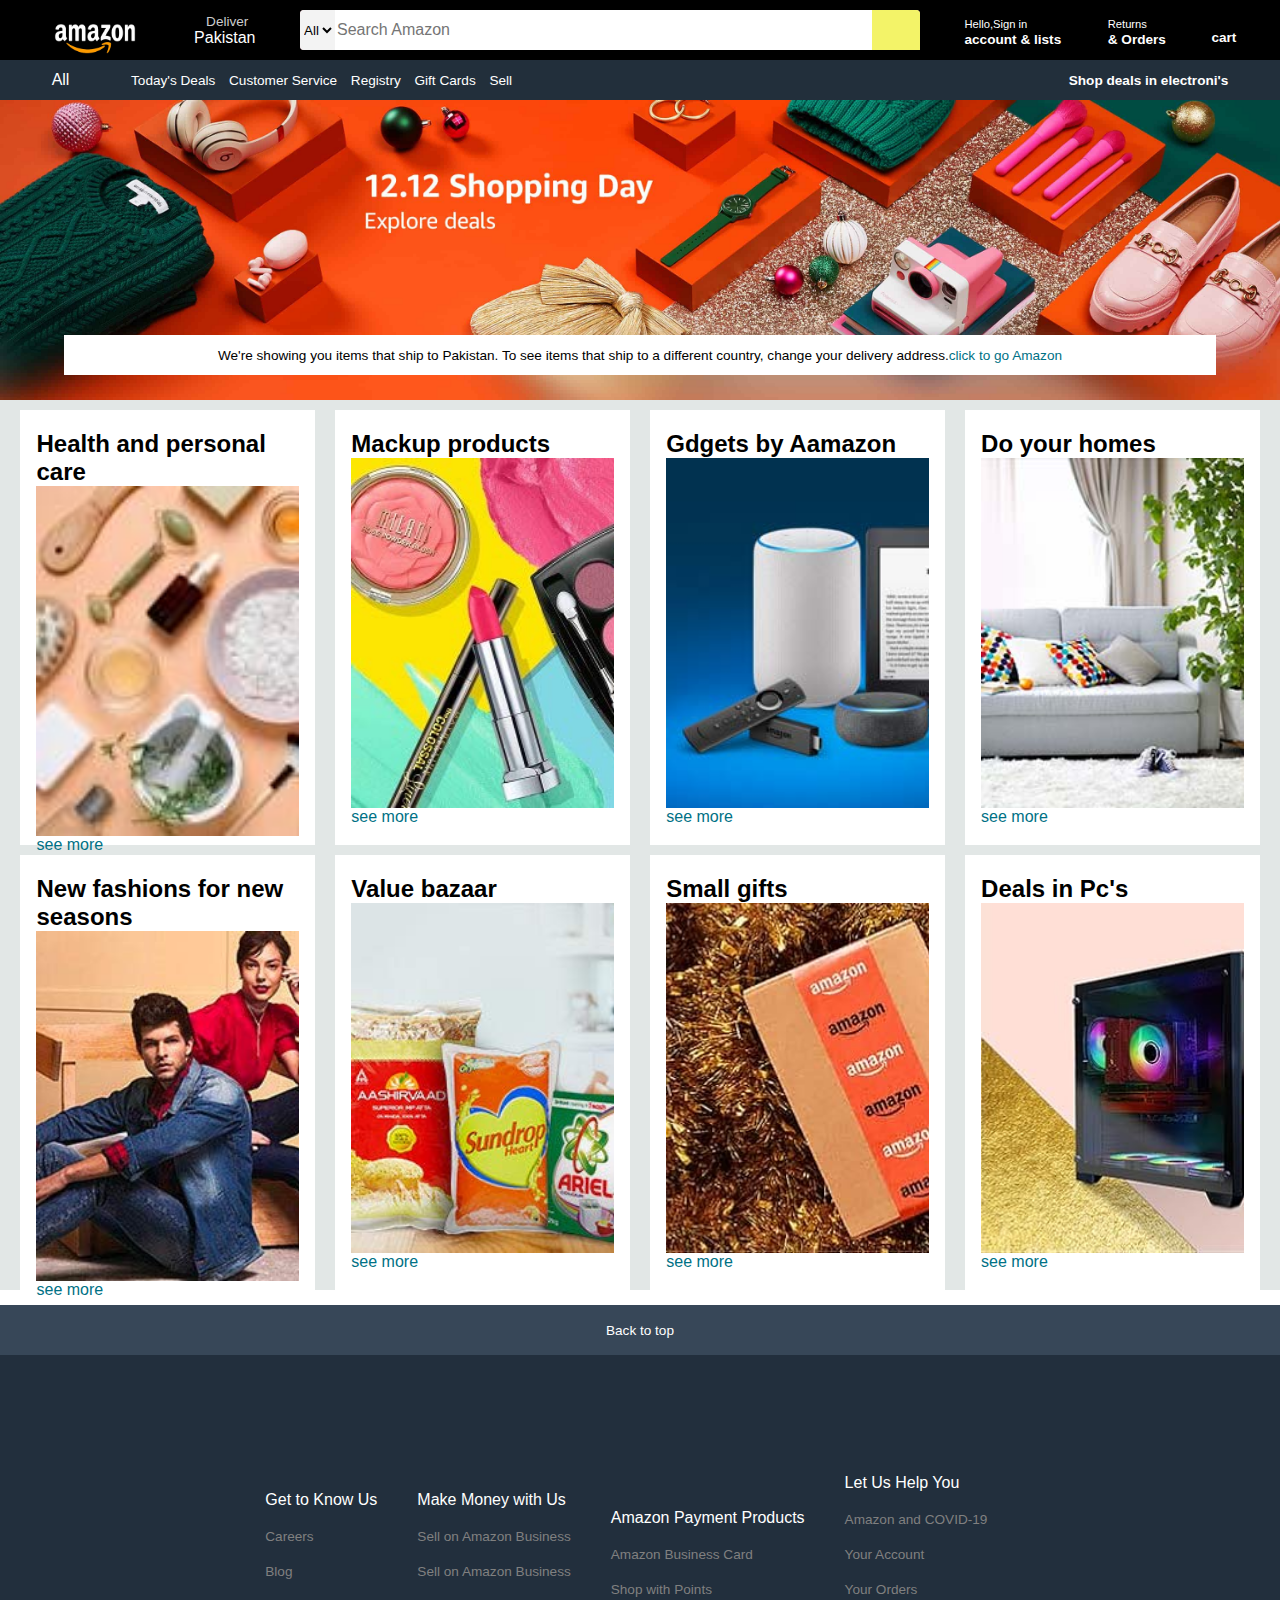
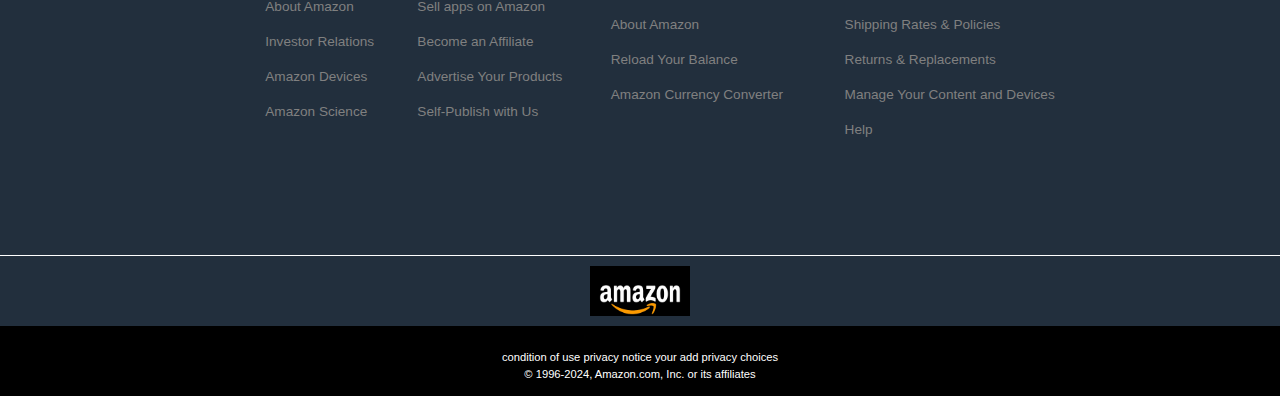
<file: My Projects/Amazon/index.html>
<!DOCTYPE html>
<html lang="en">
<head>
    <meta charset="UTF-8">
    <meta name="viewport" content="width=device-width, initial-scale=1.0">
    <title>Amazon</title>
    <link rel="stylesheet" href="https://cdnjs.cloudflare.com/ajax/libs/font-awesome/6.7.1/css/all.min.css" integrity="sha512-5Hs3dF2AEPkpNAR7UiOHba+lRSJNeM2ECkwxUIxC1Q/FLycGTbNapWXB4tP889k5T5Ju8fs4b1P5z/iB4nMfSQ==" crossorigin="anonymous" referrerpolicy="no-referrer" />
    <link rel="stylesheet" href="stylesheet.css">
</head>
<body>
    <header>
        <div class="nav-bar">
            <div class="nav-logo-border">
                <div class="logo"></div>
            </div>
<div class="nav-address-border">
    <p class="address-1st">Deliver</p>
    <div class="address-icon">
        <i class="fa-solid fa-location-dot"></i>
        <p class="address-2nd">Pakistan</p>
    </div>
</div>
<div class="nav-search">
    <select class="search-select">
        <option value="all">All</option>
    </select>
    <input class="search-input" type="text" placeholder="Search Amazon">
    <div class="search-icon"><i class="fa-solid fa-magnifying-glass"></i></div>
</div>
<div class="nav-signin-border">
<p ><span>Hello,Sign in</span></p>
<p class="nav-second">account & lists</p>
</div>
      
<div class="nav-returns-border">
    <p ><span>Returns</span></p>
    <p class="nav-second">& Orders</p>
    </div>
<div class="nav-cart">
    
        <i class="fa-solid fa-cart-shopping"></i>
    
cart

</div>
</div>
<div class="panel">
    <div class="panel-all">
        <i class="fa-solid fa-bars"></i>
        All
    </div>
    <div class="panel-option">
        <p>Today's Deals</p>
            <p>Customer Service</p>
          <p>  Registry</p>
          <p>   Gift Cards</p>
          <p> Sell</p>
    </div>
    <div class="panel-deals">Shop deals in electroni's</div>
</div>
    </header>
 <div class="hero-section">
  <div class="hero-msg">We're showing you items that ship to Pakistan. To see items that ship to a different country, change your delivery address.  <a href="#" >click to go Amazon</a></div>
 </div>
 <div class="shop-section">
    <div class="box1 box">
        <div class="box-content">
            <h2>Health and personal care</h2>
            <div class="image-box" style="background-image: url(box1.jpg);"></div>
            <p>see more</p>
        </div>
    </div>
    <div class="box2 box"> <div class="box-content">
        <h2>Mackup products</h2>
        <div class="image-box" style="background-image: url(box2.jpg);"></div>
        <p>see more</p>
    </div></div>
    <div class="box3 box"> <div class="box-content">
        <h2>Gdgets by Aamazon</h2>
        <div class="image-box" style="background-image: url(box3.jpg);"></div>
        <p>see more</p>
    </div></div>
    <div class="box4 box"> <div class="box-content">
        <h2>Do your homes</h2>
        <div class="image-box" style="background-image: url(box4.jpg);"></div>
        <p>see more</p>
    </div>
</div>
<div class="box5 box">
    <div class="box-content">
        <h2>New fashions for new seasons</h2>
        <div class="image-box" style="background-image: url(box5.jpg);"></div>
        <p>see more</p>
    </div>
</div>
<div class="box6 box"> <div class="box-content">
    <h2>Value bazaar</h2>
    <div class="image-box" style="background-image: url(box6.jpg);"></div>
    <p>see more</p>
</div></div>
<div class="box7 box"> <div class="box-content">
    <h2>Small gifts</h2>
    <div class="image-box" style="background-image: url(box7.jpg);"></div>
    <p>see more</p>
</div></div>
<div class="box8 box"> <div class="box-content">
    <h2>Deals in Pc's</h2>
    <div class="image-box" style="background-image: url(box8.jpg);"></div>
    <p>see more</p>
</div>
</div>
 </div>
 <footer>
    <div class="foot-panel1">Back to top</div>
    <div class="foot-panel2">
        <ul>
<p>Get to Know Us</p>
<a >Careers </a>
<a>Blog </a>
<a>About Amazon </a>
<a>Investor Relations </a>
<a>Amazon Devices</a>
<a> Amazon Science</a>
</ul>
<ul>
    <p>Make Money with Us</p>
    <a >Sell on Amazon Business </a>
    <a>Sell on Amazon Business</a>
    <a>Sell apps on Amazon </a>
    <a>Become an Affiliate</a>
    <a>Advertise Your Products</a>
    <a>Self-Publish with Us</a>
    </ul>
    
    <ul>
        <p>Amazon Payment Products</p>
        <a >Amazon Business Card</a>
        <a>Shop with Points</a>
        <a>About Amazon </a>
        <a>Reload Your Balance</a>
        <a>Amazon Currency Converter</a>
      
        </ul>
        <ul>
            <p>Let Us Help You</p>
            <a >Amazon and COVID-19 </a>
            <a>Your Account</a>
            <a>Your Orders </a>
            <a>Shipping Rates & Policies </a>
            <a>Returns & Replacements</a>
            <a>Manage Your Content and Devices</a>
            <a>Help</a>
            </ul>
</div>
<div class="foot-panel3">
    <div class="logo"></div>
</div>
<div class="foot-panel4">
    <div class="pages">
        <a>condition of use </a>
        <a>privacy notice </a>
        <a>your add privacy choices</a>
    </div>
    <div class="copyright">© 1996-2024, Amazon.com, Inc. or its affiliates</div>
</div>
 </footer>
</body>
</html>
</file>
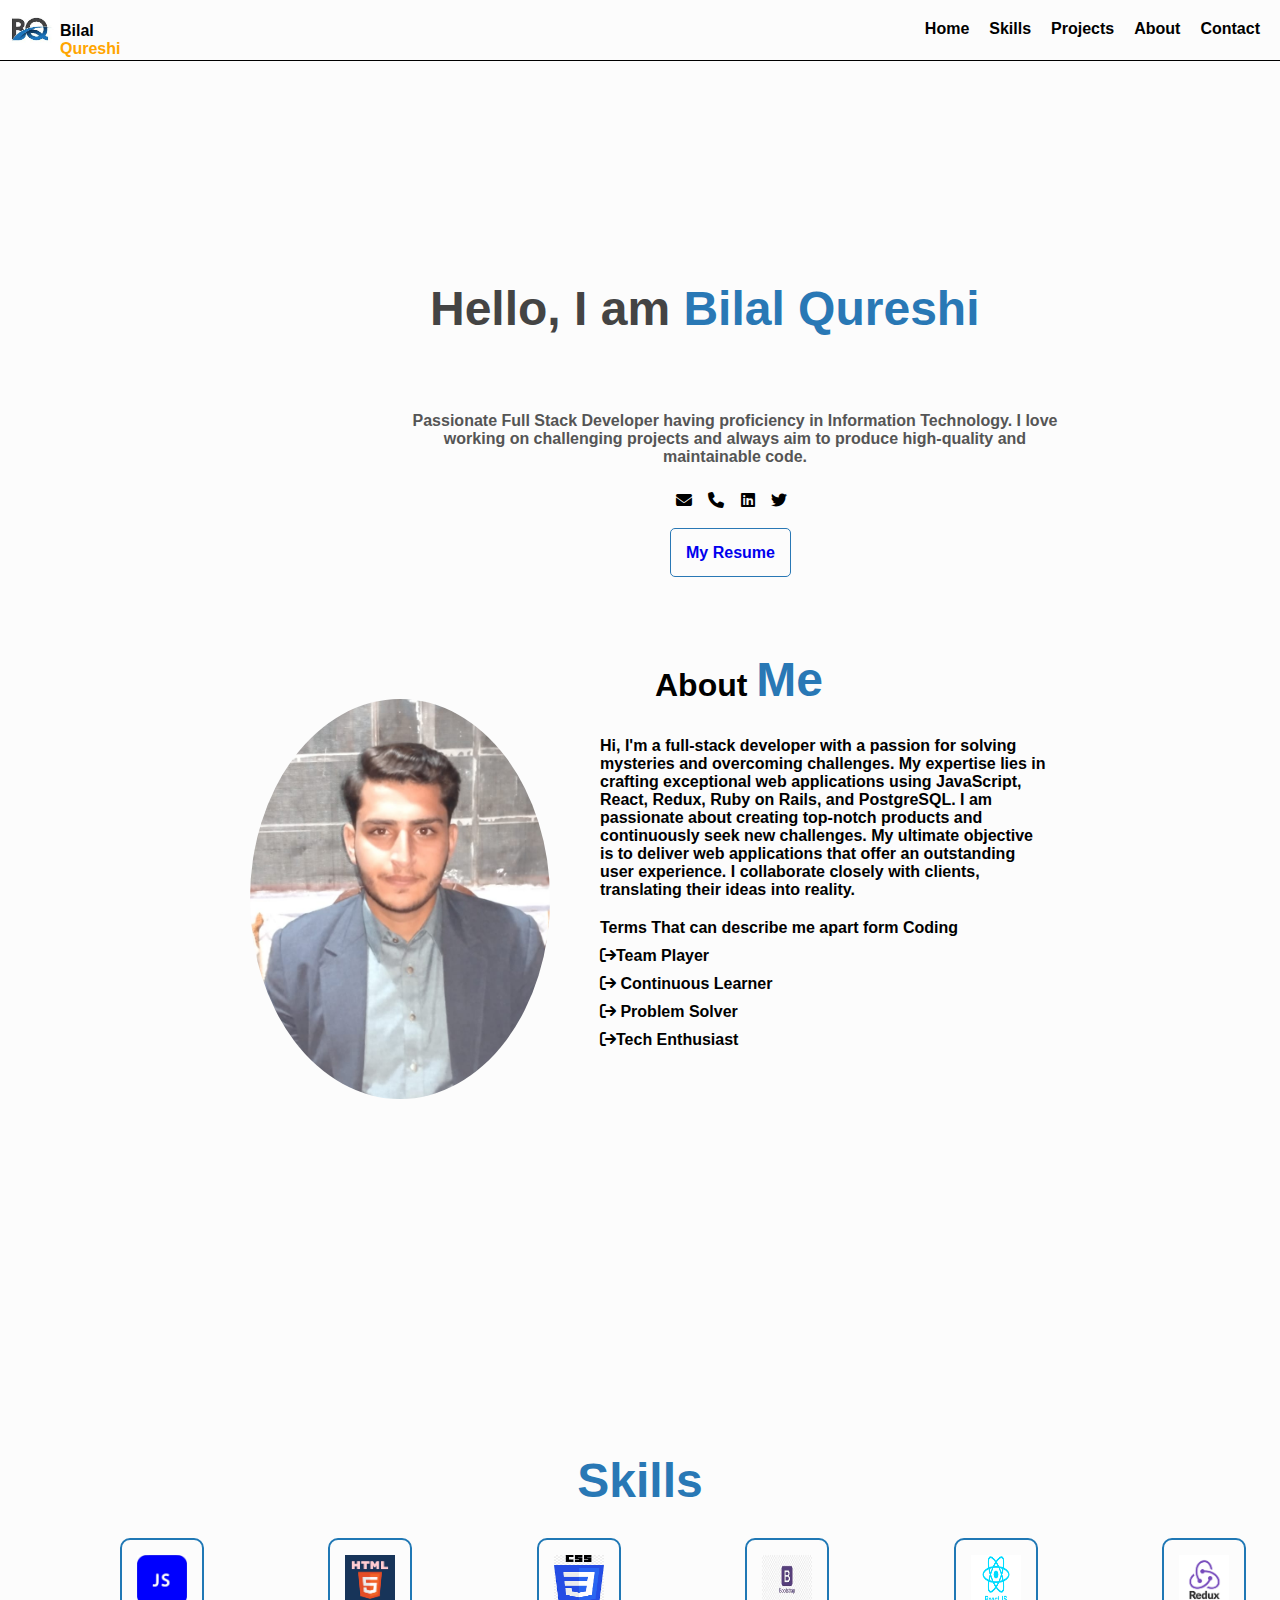
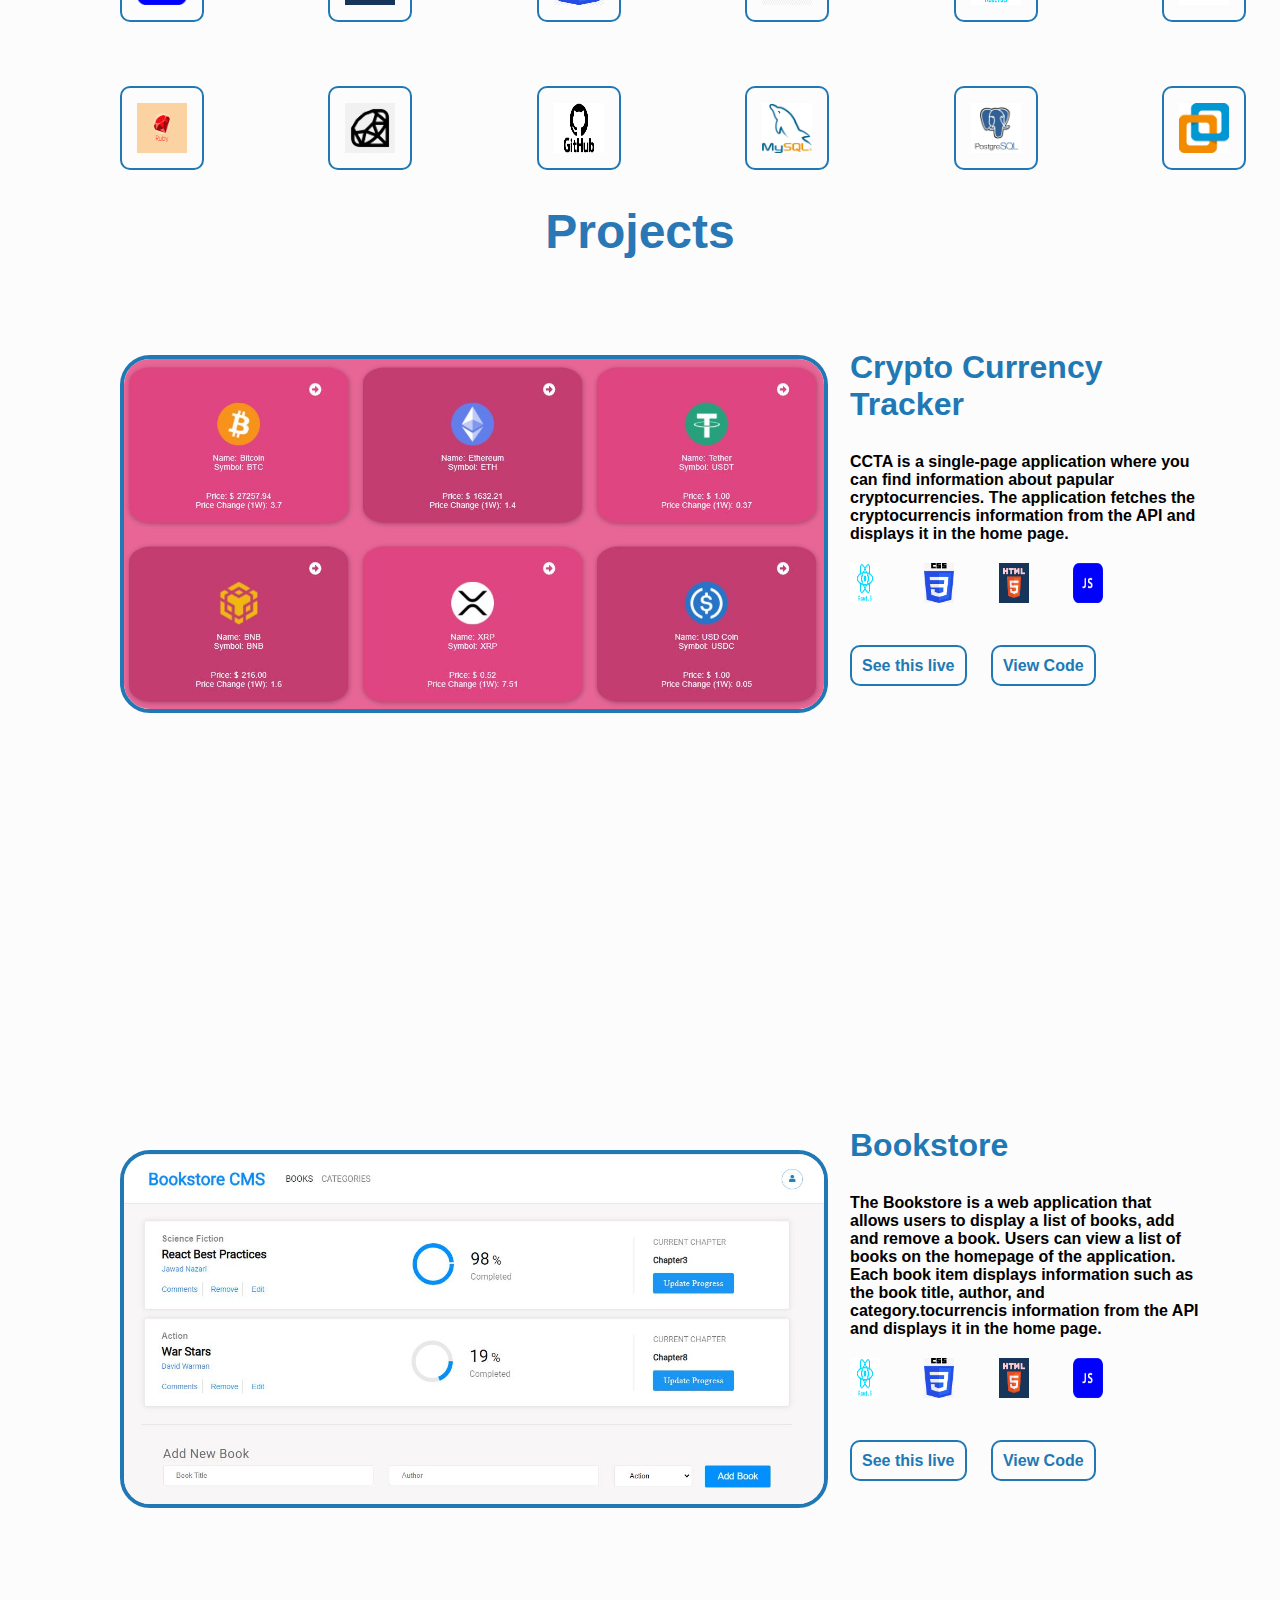
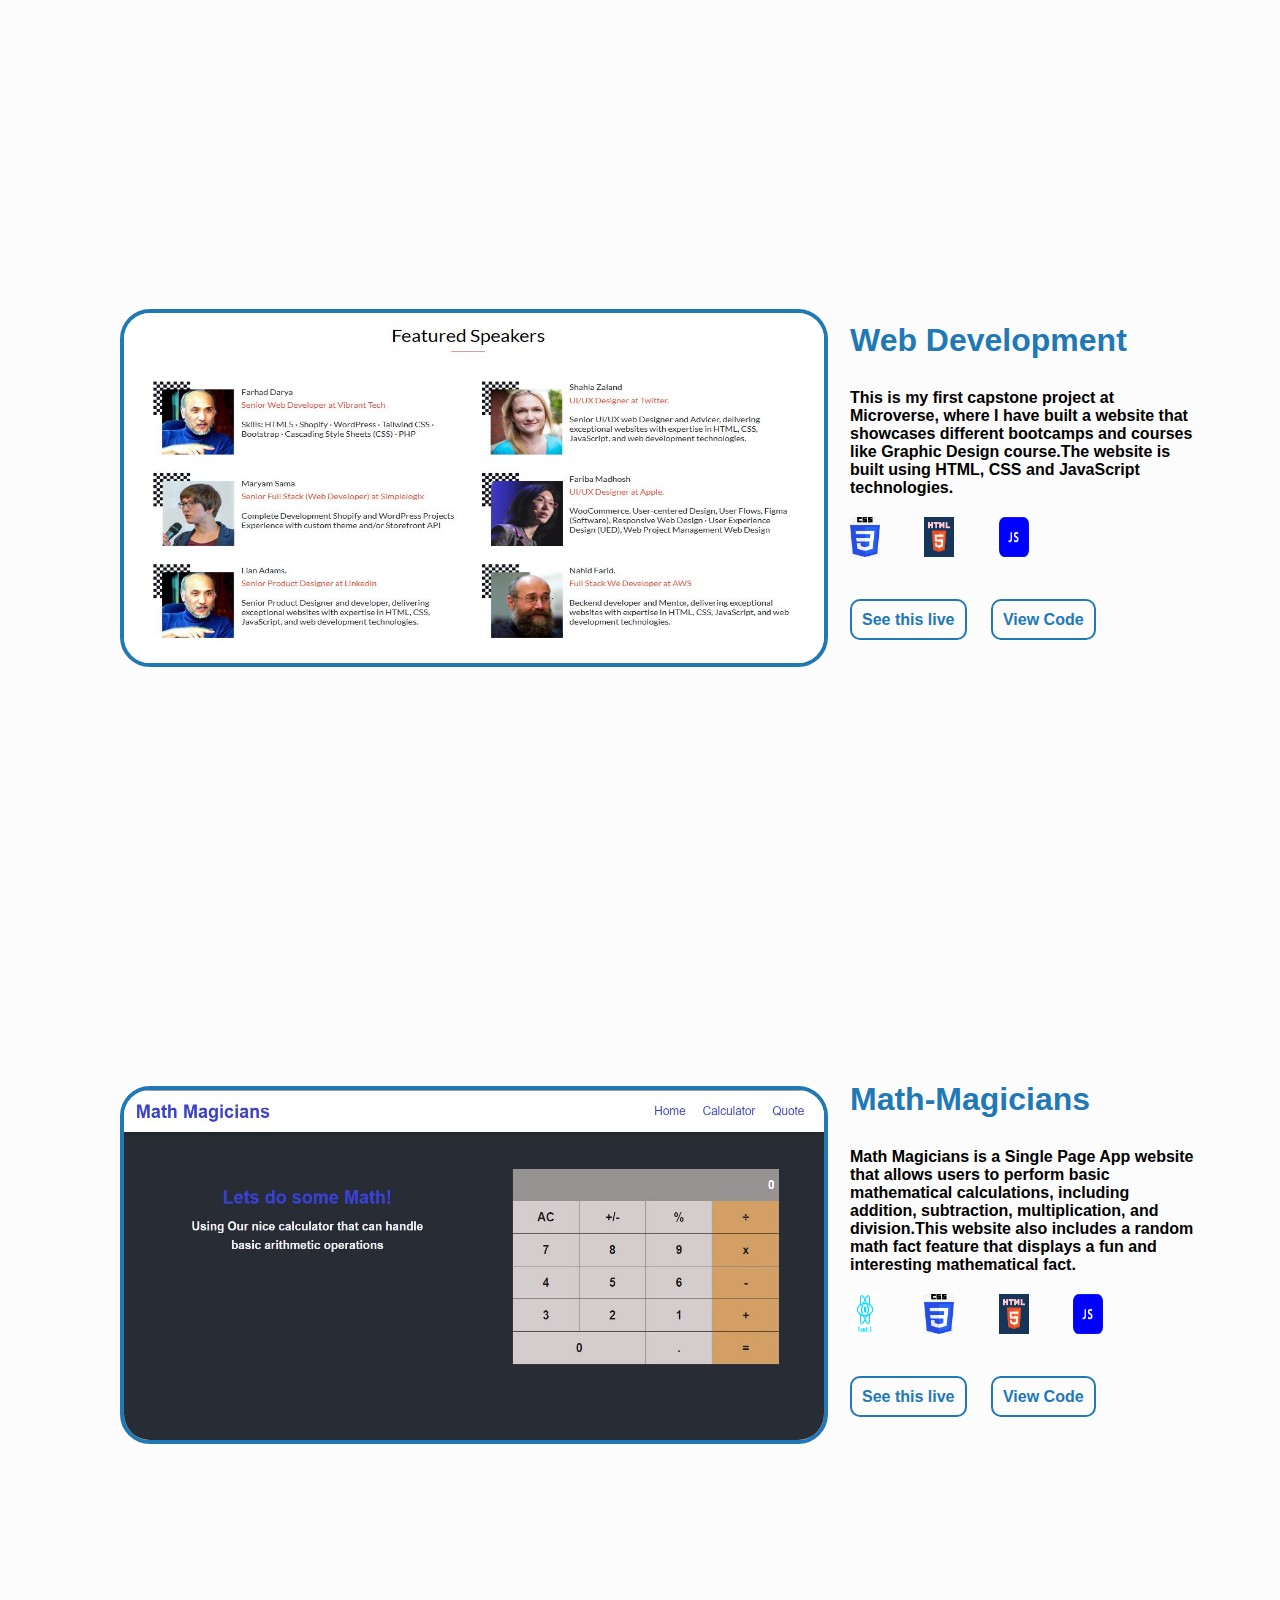
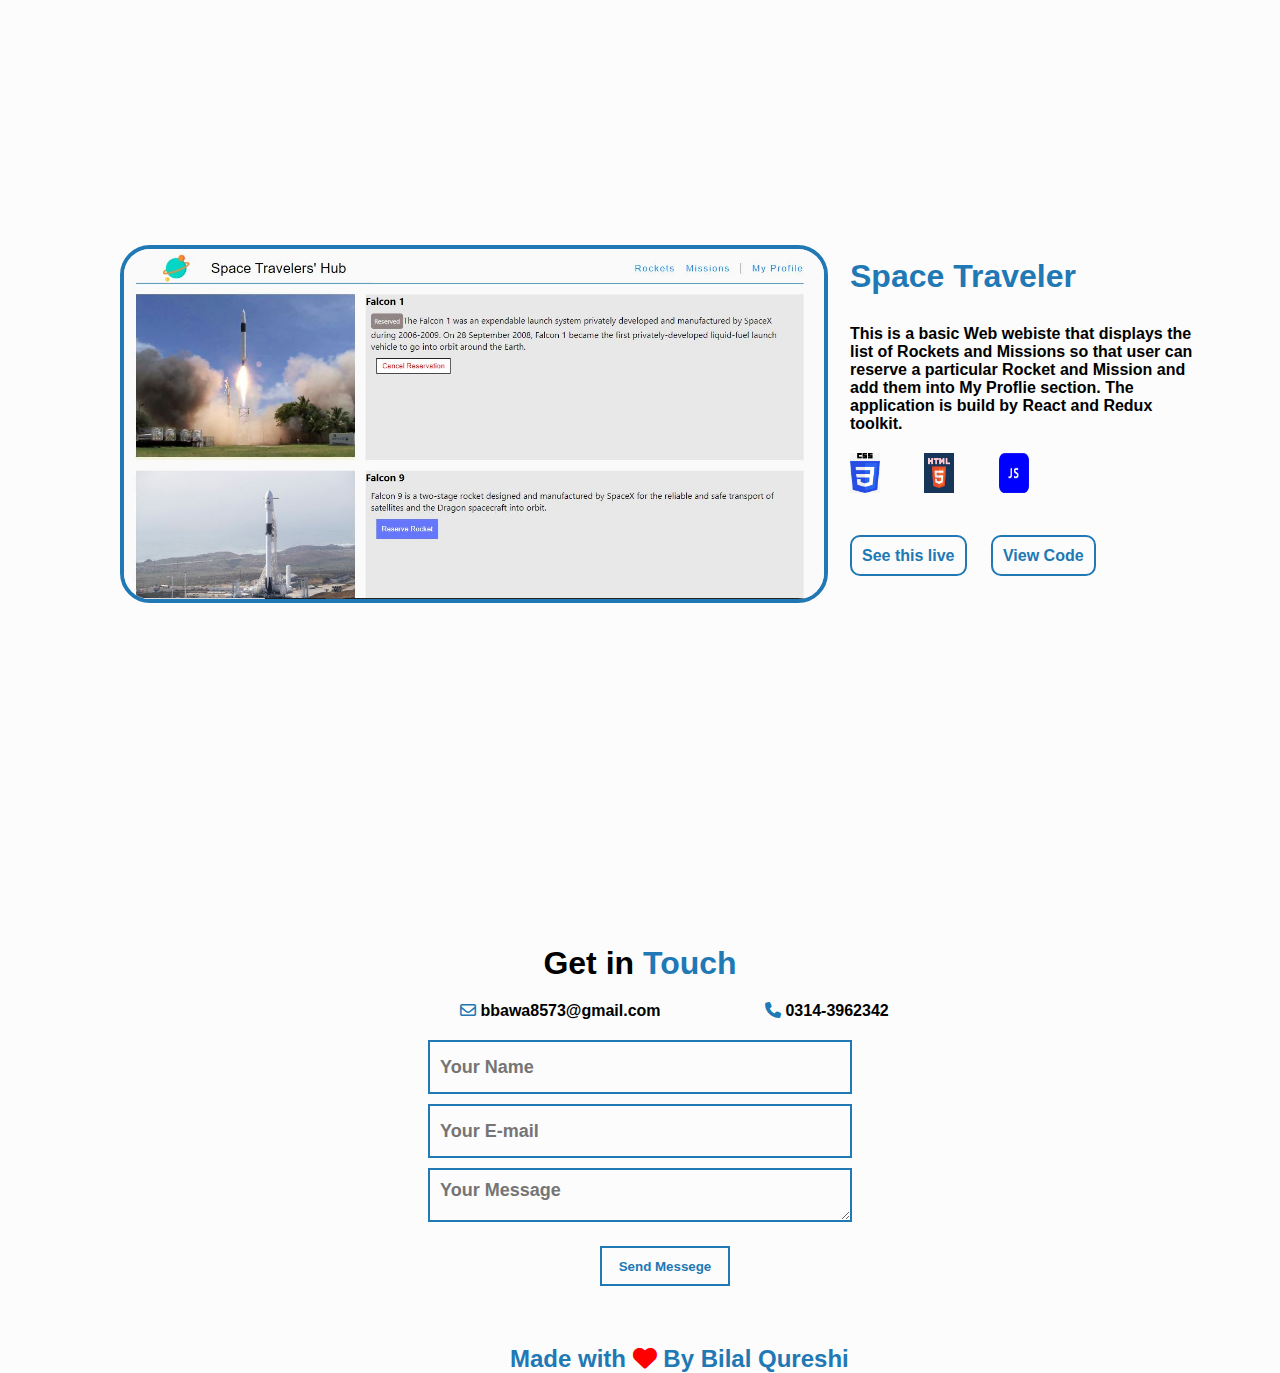
<file: My Projects/My Portfolio/index.html>
<!DOCTYPE html>
<html lang="en">
<head>
    <meta charset="UTF-8">
    <meta name="viewport" content="width=device-width, initial-scale=1.0">
    <title>Project1</title>
    <link rel="stylesheet" href="style.css">
    <link rel="stylesheet" href="https://cdnjs.cloudflare.com/ajax/libs/font-awesome/6.7.2/css/all.min.css" integrity="sha512-Evv84Mr4kqVGRNSgIGL/F/aIDqQb7xQ2vcrdIwxfjThSH8CSR7PBEakCr51Ck+w+/U6swU2Im1vVX0SVk9ABhg==" crossorigin="anonymous" referrerpolicy="no-referrer" />
</head>
<body>
    <div class="nav-bar">
        <div class="nav-logo">
            <div class="logo"></div>
        </div>
        <div class="nav-name">
            <div class="name">Bilal <span class="s2">Qureshi</span></div>
        </div>
        <div class="list">
            <ul>
                <li>Home</li>
                <li>Skills</li>
                <li>Projects</li>
                <li>About</li>
                <li>Contact</li>         
            </ul>
        </div>
    </div>
    <div class="hero">
        <h1 class=" heading1">Hello, I am <span class="about-name">Bilal Qureshi</span></h1>
    </div><br>

    
        <p class="about-para">Passionate Full Stack Developer having proficiency in Information Technology. I love working on challenging projects and always aim to produce high-quality and maintainable code.
     </p>
    <div class="icon">
        <div class="icons">
        <i class="fa-solid fa-envelope"></i>
        <i class="fa-solid fa-phone"></i>
        <i class="fa-brands fa-linkedin"></i>
        <i class="fa-brands fa-twitter"></i>
    </div>
    <div class="link1">
        <a href="#">My Resume</a>
    </div>
    </div>
    <div class="mine">
        <h1>About <span class="about-name">Me</span></h1>
        <p  class="about-me">Hi, I'm a full-stack developer with a passion for solving mysteries and overcoming challenges. My expertise lies in crafting exceptional web applications using JavaScript, React, Redux, Ruby on Rails, and PostgreSQL. I am passionate about creating top-notch products and continuously seek new challenges. My ultimate objective is to deliver web applications that offer an outstanding user experience. I collaborate closely with clients, translating their ideas into reality.</p>
        <span class="sd">Terms That can describe me apart form Coding </span>
       
       <p class="m"> <p class="o1"><i class="fa-solid fa-arrow-right-from-bracket"></i>Team Player</p>
        <p class="o1"><i class="fa-solid fa-arrow-right-from-bracket"></i> Continuous Learner</p>
        <p class="o1"><i class="fa-solid fa-arrow-right-from-bracket"></i> Problem Solver</p>
        <p class="o1"><i class="fa-solid fa-arrow-right-from-bracket"></i>Tech Enthusiast</p>
    </p>
    <div class="img1">
        <aside><img src="Bilal profeshional.jpeg" alt="bilal"></aside>
    </div>
    </div>
    <div class="skill">
        <h1 class="about-skills">Skills</h1>
    </div>
    <div class="imges">
        <img src="js.png" alt="js">
        <img src="html.png" alt="html">
        <img src="css.png" alt="css">
        <img src="boot.jpg" alt="boot">
        <img src="react.png" alt="react">
        <img src="redux.png" alt="redux">
        <img src="ruby.png" alt="ruby">
        <img src="rails.png" alt="rails">
        <img src="github.png" alt="git">
        <img src="sql.png" alt="sql1">
        <img src="post.png" alt="post">
        <img src="vmware.png" alt="vm">
    </div>
    
        <h1 class="about-skills">Projects</h1>
        <div class="right">  <div class="crypto"><h1>Crypto Currency Tracker</h1>
        <p>CCTA is a single-page application where you can find information about papular cryptocurrencies. The application fetches the cryptocurrencis information from the API and displays it in the home page.</p> 
    <div class="imagess">
        <img src="react.png" alt="React">
        <img src="css.png" alt="css">
        <img src="html.png" alt="html">
        <img src="js.png" alt="js">
        <div class="anchors">
            <a href="#">See this live</a>
           <span class="anchor"> <a href="#">View Code</a></span>
        </div>
    </div>
    </div></div>
      <div class="im"> <img src="CCTA.acad696d94ce0cc7b3d7.jpg" alt="fa-arrow-right-from-bracket"></div>

 
    <!-- 2nd -->
    
        <h1 class="about-skills"></h1>
        <div class="right">  <div class="crypto"><h1>Bookstore</h1>
        <p>The Bookstore is a web application that allows users to display a list of books, add and remove a book. Users can view a list of books on the homepage of the application. Each book item displays information such as the book title, author, and category.tocurrencis information from the API and displays it in the home page.</p> 
    <div class="imagess">
        <img src="react.png" alt="React">
        <img src="css.png" alt="css">
        <img src="html.png" alt="html">
        <img src="js.png" alt="js">
        <div class="anchors">
            <a href="#">See this live</a>
           <span class="anchor"> <a href="#">View Code</a></span>
        </div>
    </div>
    </div></div>
      <div class="im"> <img src="book.jpg" alt="book"></div>
         </div>
         <!-- 3rd -->
         <h1 class="about-skills"></h1>
         <div class="right">  <div class="crypto"><h1>Web Development</h1>
         <p>This is my first capstone project at Microverse, where I have built a website that showcases different bootcamps and courses like Graphic Design course.The website is built using HTML, CSS and JavaScript technologies.</p> 
     <div class="imagess">
         <!-- <img src="react.png" alt="React"> -->
         <img src="css.png" alt="css">
         <img src="html.png" alt="html">
         <img src="js.png" alt="js">
         <div class="anchors">
             <a href="#">See this live</a>
            <span class="anchor"> <a href="#">View Code</a></span>
         </div>
     </div>
     </div></div>
       <div class="im"> <img src="web.jpg" alt="book"></div>
    </div>
    <!-- 5th -->
    <h1 class="about-skills"></h1>
    <div class="right">  <div class="crypto"><h1>Math-Magicians
    </h1>
    <p>Math Magicians is a Single Page App website that allows users to perform basic mathematical calculations, including addition, subtraction, multiplication, and division.This website also includes a random math fact feature that displays a fun and interesting mathematical fact.

    </p> 
<div class="imagess">
    <img src="react.png" alt="React">
    <img src="css.png" alt="css">
    <img src="html.png" alt="html">
    <img src="js.png" alt="js">
    <div class="anchors">
        <a href="#">See this live</a>
       <span class="anchor"> <a href="#">View Code</a></span>
    </div>
</div>
</div></div>
  <div class="im"> <img src="math.jpg" alt="book"></div>
</div>
    <!-- 4rth -->
    <h1 class="about-skills"></h1>
    <div class="right">  <div class="crypto"><h1>Space Traveler</h1>
    <p>This is a basic Web webiste that displays the list of Rockets and Missions so that user can reserve a particular Rocket and Mission and add them into My Proflie section. The application is build by React and Redux toolkit.</p> 
<div class="imagess">
    <!-- <img src="react.png" alt="React"> -->
    <img src="css.png" alt="css">
    <img src="html.png" alt="html">
    <img src="js.png" alt="js">
    <div class="anchors">
        <a href="#">See this live</a>
       <span class="anchor"> <a href="#">View Code</a></span>
    </div>
</div>
</div></div>
  <div class="im"> <img src="space.jpg" alt="book"></div>
</div> <br>
<footer>
    <div class="footer-heading">
        <h1>Get in <span class="about-touch">Touch</span></h1>
    <div class="icoons">
    
    </div>
    <div class="contact">
        <span class="em"> <i class="fa-regular fa-envelope"></i> bbawa8573@gmail.com</span>
        <span class="no"><i class="fa-solid fa-phone"></i> 0314-3962342</span>
    </div>
    <div class="inputs">
        <div class="inp1"><input type="text" placeholder="Your Name"></div> 
        <div class="inp2"><input type="text" placeholder="Your E-mail"></div>
        <div class="inp3"><textarea placeholder="Your Message"></textarea></div>
    </div>
    <button class="btn">Send Messege</button>
   
    </div>
</footer>
<div class="foot"><h2>Made with <span class="red"> <i class="fa-solid fa-heart"> </i></span> By Bilal Qureshi</h2></div>

</body>
</html>
</file>
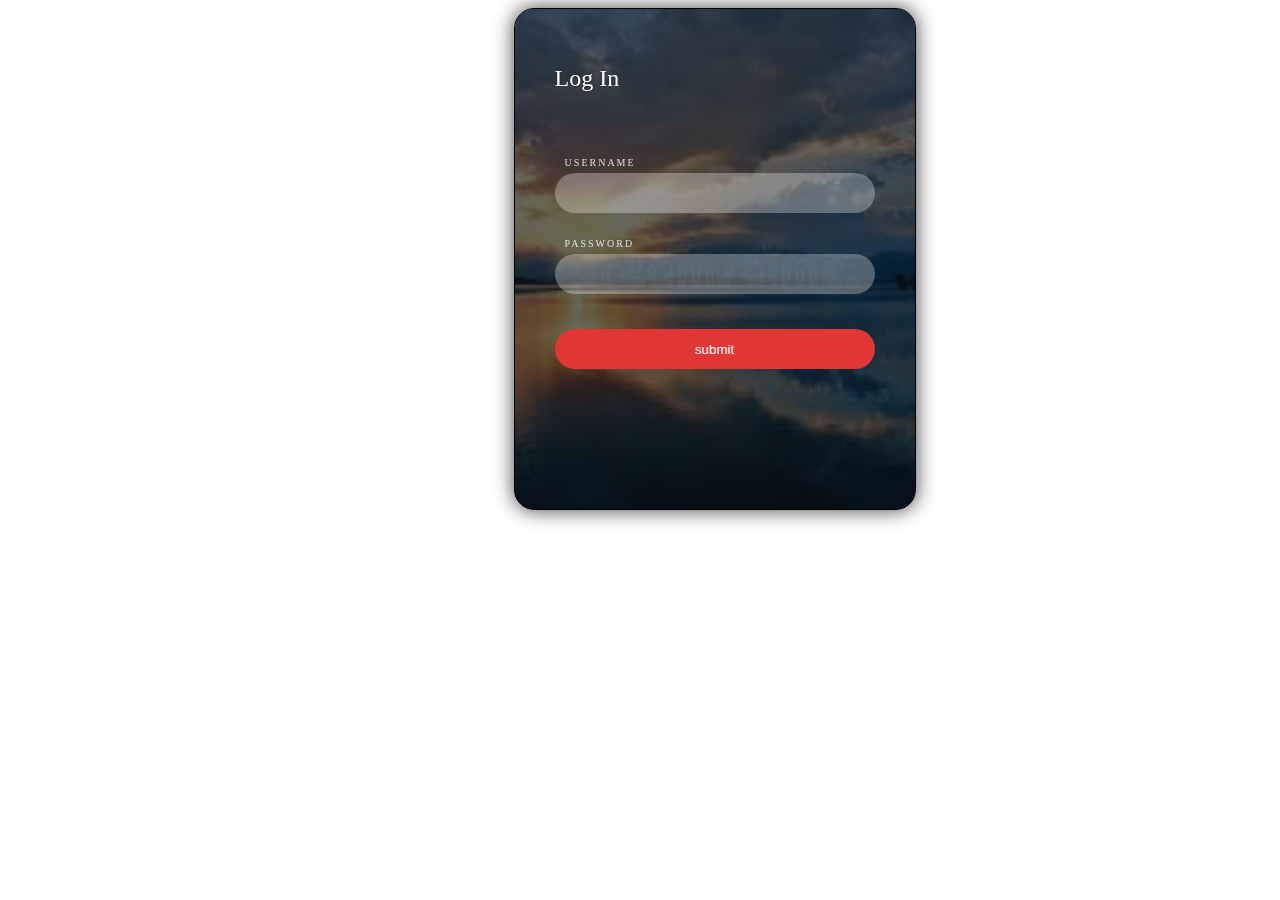
<file: My Projects/login-File/index2.html>
<!DOCTYPE html>
<html lang="en">
<head>
    <meta charset="UTF-8">
    <meta name="viewport" content="width=device-width, initial-scale=1.0">
    <title>login</title>
    <link rel="stylesheet" href="stylesheet.css">
</head>
<body>
    <div class="login">
    <form>
        <h1>Log In</h1>
        <label for="username">username</label>
    <input type="text">
    <label for="password">password</label> 
    <input type="password">
    <button>submit</button>
    </form>
</div>
</body>
</html>
</file>
<file: My Projects/Amazon/stylesheet.css>
* {
  margin: 0;
  border: border-box;
  font-family: arial;
  
}
/* box 1 */
.nav-bar {
  height: 60px;
  background-color: black;
  color: white;
  display: flex;
  align-items: center;
 justify-content: space-evenly; 
}
.nav-logo-border{
  height: 50px;
  width: 100px;

}
.logo {
  background-image: url(amazon-logo.png);
  height: 50px;
  width: 100%;
  background-size: cover;

}
.nav-logo-border {
  border: 2px solid transparent;
}
.nav-logo-border:hover{
  border: 1.5px solid white;
}
/* box 2 */
.address-1st {
  color: #cccccc;
  font-size: 0.85rem;
  margin-left: 15px;
}
.address-2nd{
  font-size: 1rem;
  margin-left: 3px;
  
}
.address-icon{
  display: flex;
  align-items: center;
}
.nav-address-border{
  border: 2px solid transparent;
}
.nav-address-border:hover{
  border: 1.5px solid white;
}
/*box 3*/
.nav-search {
  display: flex;
justify-content: space-evenly;
}
.nav-search:hover{
  border: 1px solid orange}
.nav-search{
  background-color: pink;
width: 620px;
height: 40px;
border-radius: 4px;
}
.search-select{
background-color: #f3f3f3;
width: 50px;
text-align: center;
border-top-left-radius: 4px;
border-bottom-left-radius: 4px;
border: none;
}
.search-input{
  width: 500%;
  font-size: 1rem;
border: none;
}
.search-icon{
  width: 45%;
  display: flex;
  justify-content: center;
  align-items: center;
  font-size: 1.2rem;
  background-color: #f3f368;
  border-top-right-radius: 4px;
border-bottom-right-radius: 4
px;
color: #0f0f0f;
}
/* box4 */
 span{
  font-size: 0.7rem;
 }
 .nav-second {
  font-size: 0.85rem;
  font-weight: 700;
 }
 .nav-signin-border{
  border: 2px solid transparent;
 }
 .nav-signin-border:hover{
  border: 1.5px solid white;
 }
 /* box 5 */
 .nav-returns-border {
  border: 2px solid transparent;
 }
 .nav-returns-border:hover{
  border: 1px solid white;
 }
 /* box 6 */
 .nav-cart i {

  font-size: 35px;
  height: 30px;
  

 }

 .nav-cart{
  font-size: 0.85rem;
  font-weight: 700;
  border: 1px solid transparent;
 }
 .nav-cart:hover{
  border: 1px solid white;
 }
/* Panel */
 .panel{
  height: 40px;
  background-color: #222f3b;
  color: white;
display: flex;

align-items: center;
justify-content: space-evenly;
 }
 .panel-option p{
  display: inline;
  margin-left:10px ;
 }
 .panel-option{
  width: 70%;
  font-size: 0.85rem;

 }
 .panel-deals{
  font-size: 0.85rem;
  font-weight: 700;
 }
 
.hero-section{

  background-image: url(hero-image.jpg);
  height: 300px;
background-size: cover;
display: flex;
align-items: flex-end;
justify-content: center;

}
.hero-msg {
  font-size: 0.85rem;
  background-color: white;
  color: black;
  height: 40px;
  width: 90%;
  text-align: center;
  display: flex;
  justify-content: center;
  align-items: center;
  margin-bottom: 25px;
}

.hero-msg a {
  color: #007185;
text-decoration: none;}

/* shop-section */


.shop-section{
  
  display: flex;
  flex-wrap: wrap;
  justify-content: space-evenly;
  background-color: #e2e7e6;
}
.box {
margin-top: 10px;
  height: 400px;
  width: 23%;
  background-color: white;
  padding: 20px 0 15px;
}
.box-content{
  margin-left: 1rem;
  margin-right: 1rem;
}
.image-box {
  background-size: cover;
  height: 350px;

}
.box-content p {
  color: #007185;  
}
footer{
  margin-top: 15px;
}
.foot-panel1{
  background-color: #374758;
  color: white;
  height: 50px;
  display: flex;
  justify-content: center;
  align-items: center;
  font-size: 0.85rem;
}
.foot-panel2 {
  display: flex;
  background-color: #222f3d;
  color: white;
  height:500px;
  justify-content: center;
  align-items: center;
}
ul a {
  display: block;
  font-size: 0.85rem;
  margin-top: 20px;
  color: grey;
}
.foot-panel3 {
  background-color: #222f3d;
  color: white;
  border-top: 0.5px solid white;
  height: 70px;
  display: flex;
  justify-content: center;
  align-items: center;
}
.logo {
  background-image: url(amazon-logo.png);
  height: 50px;
  width: 100px;
  background-size: cover;
}
.foot-panel4 {
  background-color: black;
  color: white;
  
  justify-content: center;
  align-items: center;
  height: 70px;
}
.pages{
  padding-top: 25px;
  font-size: 0.7rem;
  align-items: center;
  justify-content: center;
  text-align: center;
}
.copyright {
  font-size: 0.7rem;
  align-items: center;
  text-align: center;
  justify-content: center;
  margin: 5px;
}
</file>
<file: My Projects/My Portfolio/style.css>
*{
    margin: 0;
    padding: 0;
    border: border-box;
    font-family: sans-serif;
    background-color: #fcfcfc;
    font-weight: bold;
}
.nav-bar {
    display: flex;
    border-bottom: 1px solid black;
    position: sticky;
    top: 0;
    z-index: 100;
    box-shadow:#444444;
    height: 60px;
    justify-content:center;
}
/* .logo {
    margin-right: 59%;
} */
.logo{    background-image: url(bq\ logo.jpg);
        height: 40px;
        width: 40px;
        padding:10px;
        background-size: cover;
    }
    .name{
    padding-top: 22px;
    font-weight: bold;
    }
    .name:hover {
        text-decoration: underline 3px blue;
        transition: all;
        transition-timing-function: ease-in;
    }
    .s2 {
        color: orange;
    }
    .list {
        display: flex;
        margin-left: 60%;

    }
    .list ul {
        display: flex;
list-style-type:none;
margin-top: 10px;
padding-top: 10px;
font-weight: bold;

    }
    .list li:hover {
        text-decoration: underline 3px blue;
        transition: all;
        transition-timing-function: ease-in;
    }
   .list li{
        padding-right: 20px;
    }
    .hero {
        background-color: #fcfcfc;
    }
    .heading1 {
        color: #444444;
        font-size:48px; 
        font-style:  poppins,sans-serif;
        margin-top:  200px;
        margin-left: 410px;
        padding: 20px;
        background-color: #fcfcfc;
    }
    .about-name {
        color: #2978b5;
        font-size: 48px;
        font-style:  poppins,sans-serif;
        background-color: #fcfcfc;
    }
    .about-para {
justify-content: space-around;
        align-items: center;
        text-align: center;
        width: 670px;
        margin-left: 400px;
        margin-top: 38.4px;
        font-size: 16px poppins,sans-serif;
        background-color: #fcfcfc;
        color: #555555;
        font-weight: bold;

    }
    .icons  {
    margin-left: 670px;
    margin-top: 20px;
    }
    .icons i {
        padding: 6px;
    }
    .icons i:hover {
        text-decoration: underline 3px blue;
        transition: all;
        transition-timing-function: ease-in;
    
    }
    .link1 {
        margin-top:30px;
    }
    .link1 a  {
        margin-left: 670px;
        padding: 15px;
        border: 1px solid #2978b5;
text-decoration: none;
border-radius:5px;
    }
    .link1 a:hover {
        background-color: #2978b5;
        color: white;
    }
    .mine {
        margin-top: 90px;
    }
    .mine h1 {
        margin-left: 655px;
    }
    .about-me  {
margin-left: 600px;
width: 450px;
margin-bottom: 20px;
margin-top: 30px;
    }   
    .sd {
        margin-left: 600px;
        width: 450px;
      }
      .o1  {
        margin-left: 600px;
        margin-top: 10px;
      }
      .ol i {
        padding-right: 60px;
      }
      aside img {
        position: relative;
        bottom: 350px;
        left: 250px;
        width: 300px;
        height: 400px;
        border-radius: 50%;
      }
      .about-skills {
        color: #2978b5;
        font-size: 48px;
        font-style:  poppins,sans-serif;
        background-color: #fcfcfc;
        text-align: center;
      }
      imges {
        width: 100px ;
        height: 100px;
      }
      .imges:hover  {
        border: 2px solid #2978b5;
       transition-timing-function:linear ease-in (0step end);
       transition-duration: 1s;
       transition-property: all;
        

      }
      .imges img {
        padding:15px;
        margin-left: 120px;
        margin-top: 30px;
        margin-bottom: 30px;
        width: 50px;
        height: 50px;
        border: 2px solid #2078b5;
        border-radius: 10px;
      }
      .imagess img :hover {
        height: 55px;
        width: 55px;
        background-color:green;
        transition: all;
        transition-duration: 2s;
        transition-timing-function: ease-in;
      } 
      /* 1st */
      .project {
        margin-top: 130px;
      }
      
      .crypto h1 {
        margin-top: 90px;
        color: #2078b5;
        margin-left: 850px;
        width: 300px
      }
      .crypto p {
        margin-left: 850px;
        margin-top:30px;
        width: 350px;
      }
      .imagess {
        margin-left: 830px;
      }
      .imagess img {
        width: 30px;
        height: 40px;
margin-top: 20px;
padding: 0 20px 0 20px;
          }
          .anchors {
            margin-top: 50px;
            width: 300px;
          }
          .anchors a {
            text-decoration: none;
            padding: 10px;
            border: 2px solid #2078b5;
            color: #2078b5;
            border-radius:10px ;
            margin: 10px 0 0 20px;
            
          }
      .im img {
        position: relative;
        bottom: 320px;
        left: 90px;
        width: 700px;
        height: 350px;
        border-radius: 30px;
        border:4px solid #2078b5;
        margin-left: 30px;
      }
      /* 2nd */
      .project {
        margin-top: 130px;
      }
      
      .crypto h1 {
        margin-top: 90px;
        color: #2078b5;
        margin-left: 850px;
        width: 300px
      }
      .crypto p {
        margin-left: 850px;
        margin-top:30px;
        width: 350px;
      }
      .imagess {
        margin-left: 830px;
      }
      .imagess img {
        width: 30px;
        height: 40px;
margin-top: 20px;
padding: 0 20px 0 20px;
          }
          .anchors {
            margin-top: 50px;
            width: 300px;
          }
          .anchors a {
            text-decoration: none;
            padding: 10px;
            border: 2px solid #2078b5;
            color: #2078b5;
            border-radius:10px ;
            margin: 10px 0 0 20px;
            
          }
      .im img {
        position: relative;
        bottom: 320px;
        left: 90px;
        width: 700px;
        height: 350px;
        border-radius: 30px;
        border:4px solid #2078b5;
        margin-left: 30px;
      }
      /* 3rd */
       /* 1st */
       .project {
        margin-top: 130px;
      }
      
      .crypto h1 {
        margin-top: 90px;
        color: #2078b5;
        margin-left: 850px;
        width: 300px
      }
      .crypto p {
        margin-left: 850px;
        margin-top:30px;
        width: 350px;
      }
      .imagess {
        margin-left: 830px;
      }
      .imagess img {
        width: 30px;
        height: 40px;
margin-top: 20px;
padding: 0 20px 0 20px;
          }
          .anchors {
            margin-top: 50px;
            width: 300px;
          }
          .anchors a {
            text-decoration: none;
            padding: 10px;
            border: 2px solid #2078b5;
            color: #2078b5;
            border-radius:10px ;
            margin: 10px 0 0 20px;
            
          }
      .im img {
        position: relative;
        bottom: 320px;
        left: 90px;
        width: 700px;
        height: 350px;
        border-radius: 30px;
        border:4px solid #2078b5;
        margin-left: 30px;
      }
      /* 4rth */
      .project {
        margin-top: 130px;
      }
      
      .crypto h1 {
        margin-top: 90px;
        color: #2078b5;
        margin-left: 850px;
        width: 300px
      }
      .crypto p {
        margin-left: 850px;
        margin-top:30px;
        width: 350px;
      }
      .imagess {
        margin-left: 830px;
      }
      .imagess img {
        width: 30px;
        height: 40px;
margin-top: 20px;
padding: 0 20px 0 20px;
          }
          .anchors {
            margin-top: 50px;
            width: 300px;
          }
          .anchors a {
            text-decoration: none;
            padding: 10px;
            border: 2px solid #2078b5;
            color: #2078b5;
            border-radius:10px ;
            margin: 10px 0 0 20px;
            
          }
      .im img {
        position: relative;
        bottom: 320px;
        left: 90px;
        width: 700px;
        height: 350px;
        border-radius: 30px;
        border:4px solid #2078b5;
        margin-left: 30px;
      }
      footer h1 {
        text-align: center;
      }
      .footer-heading {
        
        height: 400px;
      }
      .about-touch {
        color: #2078b5;
      }
      .contact {
        margin-top:20px;
      }
      .em {
               margin-left: 460px;
      }
      span.em i {
        color: #2078b5;
      }
      .no{
        margin-left: 100px;
      }
      span.no i {
        color:#2078b5;
      }
      .inputs {
        justify-items: center;
        padding: 10px;
      }
      .inputs input {
        padding: 10px;
        color: #444444;
        width: 400px;
        height: 30px;
        font-size: 18px;
        border: 2px solid #2078b5;
      }
      .inp1 {
        margin: 10px;
      }
      .inp2 {
        margin: 10px;

      }
      .inp3 {
        margin: 10px;
      }
.inputs textarea {
  padding: 10px;
  color: #444444;
  width: 400px;
  height: 30px;
  font-size: 18px;
  border: 2px solid #2078b5;
  color: #444444;
  
}
.btn {
  padding: 10px;
  width:130px ;
  height: 40px;
  margin-left:600px;
  border:2px solid #2078b5;color: #2078b5;
}
.foot h2 {
  color: #2078b5;
margin-left: 510px;

}
span.red i {
  color: red;
  height: 1px;
}
</file>
<file: My Projects/login-File/stylesheet.css>
.login {
    
 margin-left: 40%;
    border: 1px solid black;
    width: 400px;
    height: 500px;
    background-image: url(login-.jpg);color: white;
    border-radius: 20px;
    box-shadow: 0 0 20px rgba(0, 0, 0, 0.75);
    background-size: cover;
    background-position: center;
    overflow: hidden;
}
form{
    display: z
    block;
    box-sizing: border-box;
padding: 40px;
width: 100%;
height: 100%;
backdrop-filter: brightness(40%);
flex-direction: column;
display: flex;
gap: 5px;
}
h1 {
    font-weight: normal;
font-size: 24px ;
text-shadow: 0  0   2px rgba(0, 0, 0, 0.5);
margin-bottom: 60px;
}
label{
    color: rgba(255, 255, 255, 0.8);
    text-transform: uppercase;
    font-size: 10px;
    letter-spacing: 2px;
    padding-left: 10px;
}
input {
    background: rgba(255, 255, 255, 0.3);
    height: 40px;
    line-height: 40px;
    border-radius: 20px;
    padding: 0 20px;
    border: none;
    margin-bottom: 20px;
    color: white;
}
button {
    background-color: rgb(224, 54, 54);
    height: 40px;
    line-height: 40px;
    border-radius: 40px;
    border: none;
    margin: 10px 0;
    box-shadow: 0 0 5px rgba 0 0 0 0.3;
    color: white;
}
button:hover {
    border: 2px solid white;
    animation: both;
}
input:hover {
    border: 2px solid red;

}
.login:hover{
    border: 3px solid seagreen;
    animation-timing-function: cubic-bezier(0.075, 0.82, 0.165, 1);
    background-color: purple;
    color: seagreen;
    background-image: url(image.jpg);
float: left;
}
</file>
